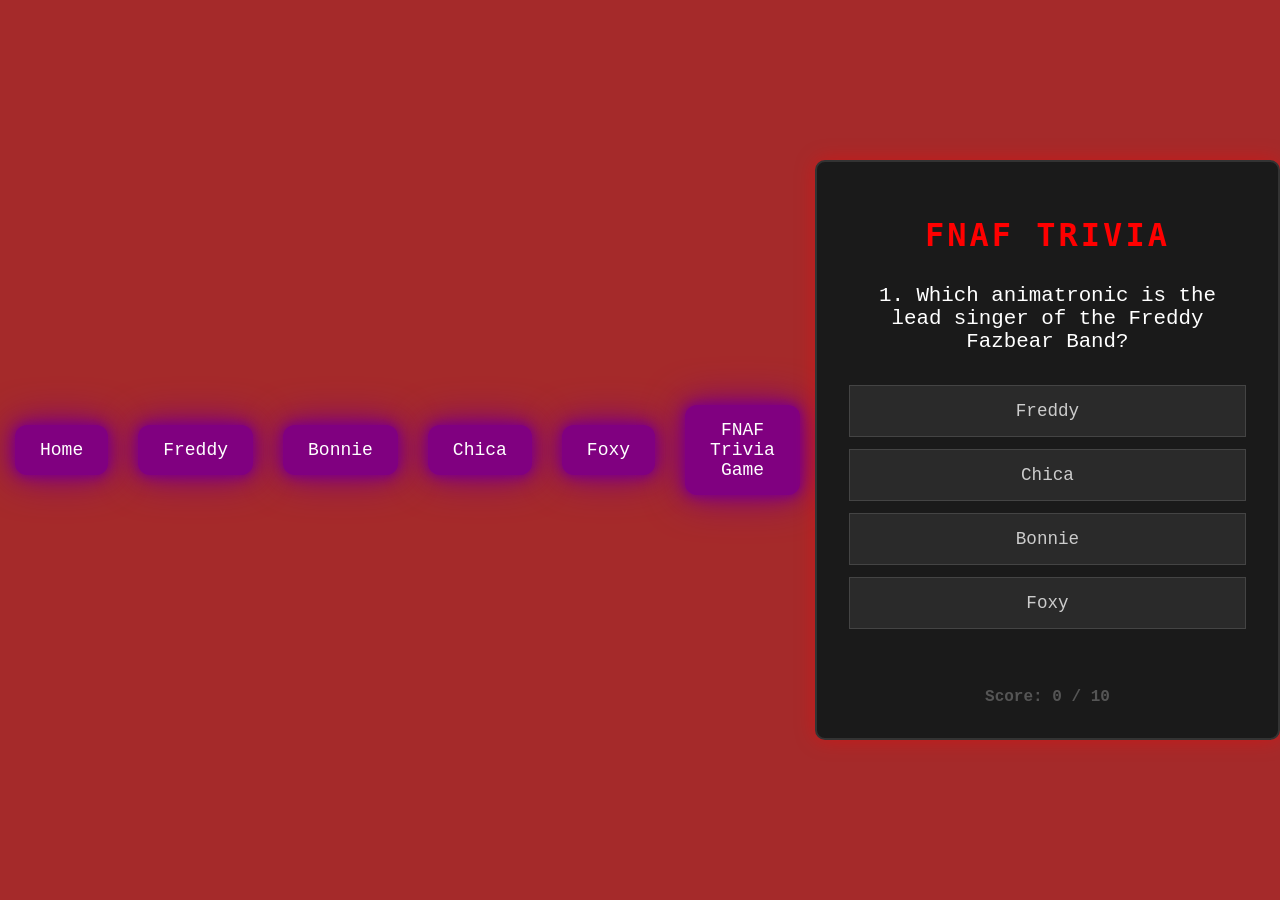
<file: FNAF Games.html>
<!DOCTYPE html>
<html lang="en">
<link href="Freddys.css"rel=stylesheet>
<head>
    <meta charset=" UTF-8">
    <meta name="viewport" content=" width=device-width, initial-scale=1.0">
</head>
<title> FNAF Trivia Game </title>
<body style="background-color: brown;"></body>
<!DOCTYPE html>
<html>
<head>
    <style>
        body {
            background-color: black;
            text-align: center;
            font-family: Arial;
        }

        h1 {
            color: white;
        }

        h2 {
            color:white
        }
        .btn {
            display: inline-block;
            padding: 15px 25px;
            margin: 15px;
            font-size: 18px;
            color: white;
            background-color: purple;
            border: none;
            border-radius: 12px;
            text-decoration: none;
            cursor: pointer;
            transition: 0.3s;

            
            box-shadow: 0 0 10px purple, 0 0 20px purple, 0 0 40px purple;
        }

       
        .btn:hover {
            color: black;
            background-color: gold;
            box-shadow: 0 0 15px gold, 0 0 30px gold, 0 0 60px gold;
            transform: scale(1.1);
        }
    </style>
</head>
<body>



    
    <a href="index.html" target="_blank" class="btn">Home</a>
    <a href="freddy.html" target="_blank" class="btn">Freddy</a>
    <a href="bonnie.html" target="_blank" class="btn">Bonnie</a>
    <a href="chica.html" target="_blank" class="btn">Chica</a>
    <a href="foxy.html" target="_blank" class="btn">Foxy</a>
    <a href="FNAF Games.html" target="_blank"class="btn"> FNAF Trivia Game</a>
    <!DOCTYPE html>
<html lang="en">
<head>
    <meta charset="UTF-8">
    <meta name="viewport" content="width=device-width, initial-scale=1.0">
    <title>FNaF Trivia: The Big Four</title>
    <style>
        body {
            background-color: #0a0a0a;
            color: #eee;
            font-family: 'Courier New', Courier, monospace;
            display: flex;
            justify-content: center;
            align-items: center;
            min-height: 100vh;
            margin: 0;
        }
        #game-container {
            background-color: #1a1a1a;
            padding: 2rem;
            border-radius: 10px;
            box-shadow: 0 0 20px rgba(255, 0, 0, 0.4);
            width: 90%;
            max-width: 600px;
            text-align: center;
            border: 2px solid #333;
        }
        h1 { color: #ff0000; text-transform: uppercase; letter-spacing: 3px; margin-bottom: 30px; }
        .question { font-size: 1.3rem; margin-bottom: 2rem; min-height: 4rem; color: #fff; }
        .options { display: grid; gap: 12px; }
        button {
            background-color: #2a2a2a;
            color: #ccc;
            border: 1px solid #444;
            padding: 15px;
            cursor: pointer;
            font-size: 1.1rem;
            transition: all 0.2s;
            font-family: inherit;
        }
        button:hover { background-color: #3a3a3a; border-color: #ff0000; color: #fff; }
        #score-display { margin-top: 20px; font-weight: bold; color: #555; }
        #feedback { margin-top: 15px; height: 1.5rem; font-weight: bold; text-transform: uppercase; }
        .hidden { display: none; }
        #restart-btn { background-color: #800; border-color: #f00; margin-top: 30px; color: white; width: 100%; }
    </style>
</head>
<body>

<div id="game-container">
    <h1>FNaF Trivia</h1>
    
    <div id="quiz-box">
        <div id="question-text" class="question">Loading security feed...</div>
        <div id="options-container" class="options"></div>
        <div id="feedback"></div>
        <div id="score-display">Score: 0 / 10</div>
    </div>

    <div id="result-screen" class="hidden">
        <h2>Shift Ended</h2>
        <p id="final-score" style="font-size: 1.5rem;"></p>
        <p id="rank-text"></p>
        <button id="restart-btn" onclick="location.reload()">REBOOT SYSTEM</button>
    </div>
</div>

<script>
    const questions = [
        { q: "Which animatronic is the lead singer of the Freddy Fazbear Band?", a: ["Freddy", "Chica", "Bonnie", "Foxy"], correct: 0 },
        { q: "Who is known for hiding behind the curtains in Pirate Cove?", a: ["Freddy", "Bonnie", "Foxy", "Chica"], correct: 2 },
        { q: "Which character carries a pink cupcake named Mr. Cupcake?", a: ["Bonnie", "Chica", "Freddy", "Foxy"], correct: 1 },
        { q: "Who is the only animatronic from the main four that does NOT have eyebrows?", a: ["Freddy", "Foxy", "Chica", "Bonnie"], correct: 3 },
        { q: "In the first game, which animatronic usually leaves the stage first?", a: ["Bonnie", "Chica", "Freddy", "Foxy"], correct: 0 },
        { q: "Which character has a hook for a right hand and an eye patch?", a: ["Freddy", "Bonnie", "Foxy", "Chica"], correct: 2 },
        { q: "Who is the namesake and mascot of the entire pizzeria franchise?", a: ["Chica", "Freddy", "Bonnie", "Foxy"], correct: 1 },
        { q: "Which animatronic is famous for sprinting down the West Hallway toward your office?", a: ["Freddy", "Chica", "Bonnie", "Foxy"], correct: 3 },
        { q: "In FNaF 1, which character only attacks if your power runs out completely?", a: ["Foxy", "Freddy", "Bonnie", "Chica"], correct: 1 },
        { q: "Which character is often heard clanging pots and pans in the Kitchen?", a: ["Chica", "Bonnie", "Freddy", "Foxy"], correct: 0 }
    ];

    let currentIdx = 0;
    let score = 0;

    const qText = document.getElementById('question-text');
    const optCont = document.getElementById('options-container');
    const feedback = document.getElementById('feedback');
    const scoreDisp = document.getElementById('score-display');

    function loadQuestion() {
        if (currentIdx >= questions.length) {
            showResults();
            return;
        }
        
        feedback.innerText = "";
        const currentQ = questions[currentIdx];
        qText.innerText = `${currentIdx + 1}. ${currentQ.q}`;
        optCont.innerHTML = "";
        
        currentQ.a.forEach((option, i) => {
            const btn = document.createElement('button');
            btn.innerText = option;
            btn.onclick = () => checkAnswer(i);
            optCont.appendChild(btn);
        });
    }

    function checkAnswer(choice) {
        const buttons = optCont.getElementsByTagName('button');
        for(let btn of buttons) btn.disabled = true; // Disable further clicks

        if (choice === questions[currentIdx].correct) {
            score++;
            feedback.style.color = "#00ff00";
            feedback.innerText = "Access Granted";
        } else {
            feedback.style.color = "#ff0000";
            feedback.innerText = "System Error: Wrong Unit";
        }
        
        scoreDisp.innerText = `Score: ${score} / 10`;
        currentIdx++;
        setTimeout(loadQuestion, 1200);
    }

    function showResults() {
        document.getElementById('quiz-box').classList.add('hidden');
        document.getElementById('result-screen').classList.remove('hidden');
        document.getElementById('final-score').innerText = `Score: ${score} / 10`;
        
        let rank = "";
        if (score === 10) rank = "Status: Night Guard Pro";
        else if (score >= 7) rank = "Status: Survived the Week";
        else if (score >= 4) rank = "Status: Stuffed in a Suit";
        else rank = "Status: You didn't make it...";
        
        document.getElementById('rank-text').innerText = rank;
    }

    loadQuestion();
</script>

</body>
</html>
</file>
<file: Freddys.css>
h1{
   text-align: center;
}
body{
   background-image: url(https://i.imgur.com/qX0uwBK.png);
   background-repeat: no-repeat;
   background-size: cover;


}
h1 {
  font-family: "OCR A Extended", "OCR A Std", monospace;
}
h2 {
  font-family: "OCR A Extended", "OCR A Std", monospace;
}
h3 {
  font-family: "OCR A Extended", "OCR A Std", monospace;
}
</file>
